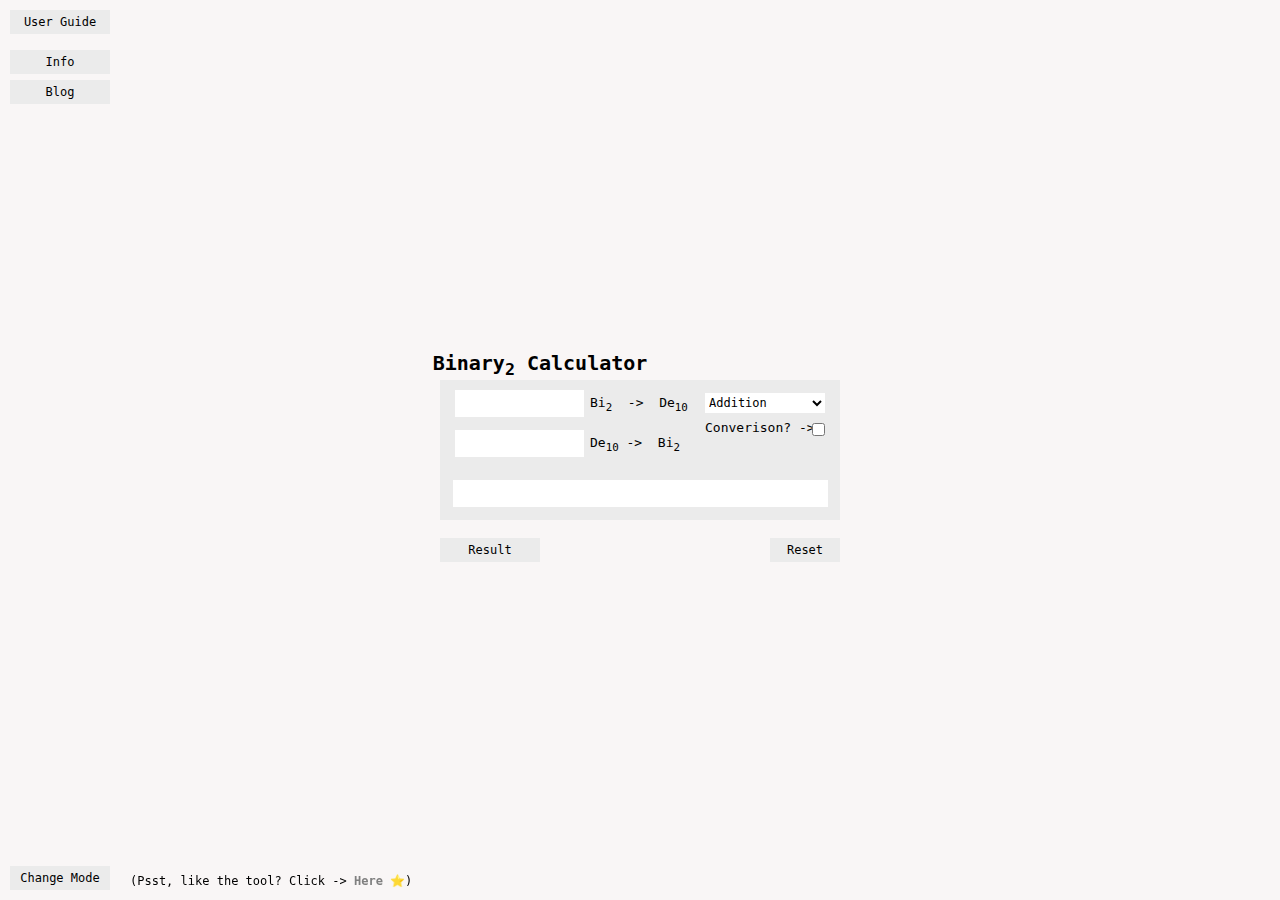
<file: index.html>
<!DOCTYPE html>
<html lang="en">
<head>
    <meta charset="UTF-8">
    <meta name="viewport" content="width=device-width, initial-scale=1.0">
    <link rel="stylesheet" href="indexStyles.css">
    <link rel="icon" type="image/x-icon" href="binaryKeyLogo.jpg">
    <script src="scripts.js"></script>
    <title>Binary Calculator</title>
</head>
<body>
    <div class="mainDiv">
        <div class="binCalTxtDiv">
            <p class="binCalTxt"> <b>Binary<sub>2</sub> Calculator</b></p>        
        </div>
        
        <div class="calcDiv">
            <form>
                <label class="checkBoxLbl" for="myCheckbox">Converison? -></label>
                <input class="checkbox" type="checkbox" id="myCheckbox" name="myCheckbox" value="checked">
                <div class="tooltip">Want to know how this is done? Click -> <b> <a style="text-decoration: none; color: grey;" href="info.html">Here</a></b></div>
            </form>
            <div class="labels-container">
                <p class="biLbl" for="myCheckbox">Bi<sub>2</sub>&emsp; -> &emsp;De<sub>10</sub></p>
                <p class="DeLbl" for="myCheckbox">De<sub>10</sub> -> &emsp;Bi<sub>2</sub></p>
            </div>
            
            <input class="numberOne" type="text" id="binOne" placeholder="" maxlength="8">
            <input class="numberTwo" type="text" id="binTwo" placeholder="" maxlength="8">
            <input class="outputBox" type="text" id="binResult" placeholder="" readonly>

            <div class="customSelect">
                <select class="opSelect" id="baseSelect">
                    <option value="Addition">Addition</option>
                    <option value="Subtraction">Subtraction</option>
                    <option value="Multiplication">Multiplication</option>
                    <option value="Division">Division</option>
                </select>
            </div>
        </div>

        <button class="resultButton" id="calculateButton">Result</button>
        <button class="resetButton" id="resetButton">Reset</button>
    </div>
    <button class="darkModeButton" id="darkModeButton">Change Mode</button>
    <a href="userGuide.html" class="userGuideButton" id="userGuideButton">User Guide</a>
    <p class="psstTxt">(Psst, like the tool? Click -> <b><a style="text-decoration: none; color: grey;"  href="https://github.com/ashtondunderdale/binaryCalculator.github.io">Here ⭐</a></b>)</p>
    <a href="info.html" class="infoButton" id="infoButton">Info</a>
    <a href="blog.html" class="blogButton" id="blogButton">Blog</a>

</body>
</html>
</file>
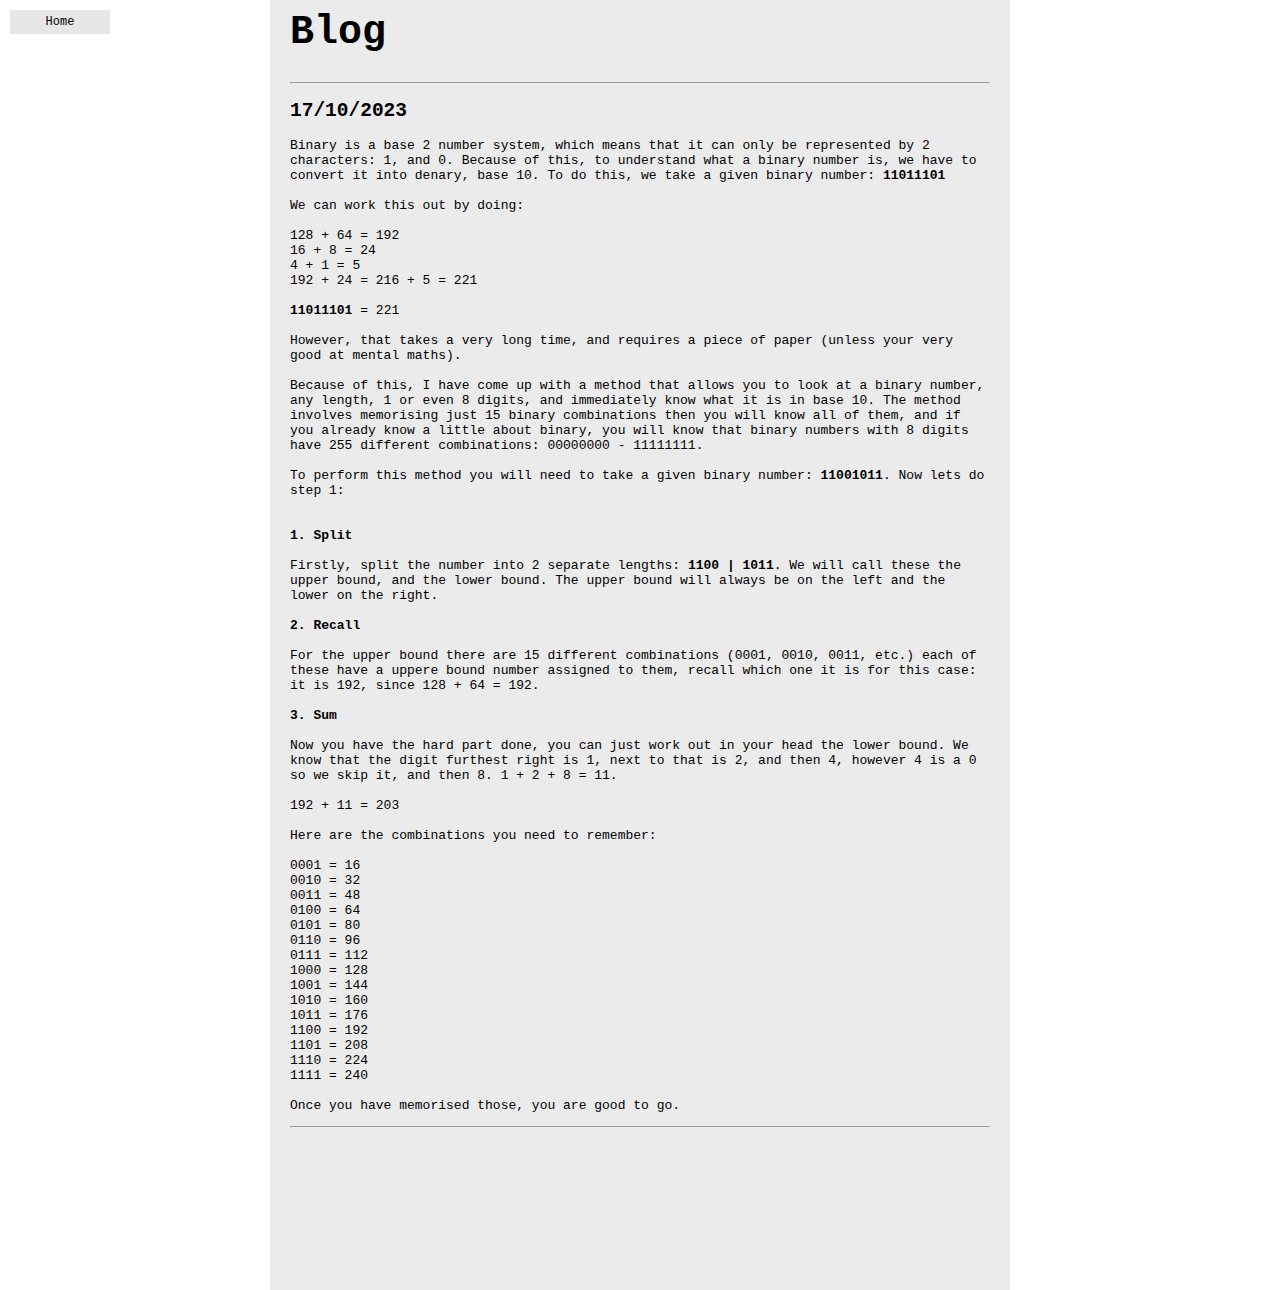
<file: blog.html>
<!DOCTYPE html>
<html lang="en">
<head>
    <meta charset="UTF-8">
    <meta name="viewport" content="width=device-width, initial-scale=1.0">
    <link rel="icon" type="image/x-icon" href="binaryKeyLogo.jpg">
    <link rel="stylesheet" href="altStyles.css">
    <script src="scripts.js"></script>
    <title>Blog Page</title>
</head>
    <body>
        <a href="index.html" class="homeButton">Home</a>
        <div class="mainDiv">
            <h1 class="userGuideTitle">Blog</h1> <hr>
            <h2 class="blogDate">17/10/2023</h2>
            <p class="blogText">Binary is a base 2 number system, which means that it can only be represented by 2 characters: 1, and 0.
                Because of this, to understand what a binary number is, we have to convert it into denary, base 10. To do this, we take a
                given binary number: <b>11011101</b> <br><br>We can work this out by doing: <br><br> 128 + 64 = 192 <br> 16 + 8 = 24 <br> 
                4 + 1 = 5 <br> 192 + 24 = 216 + 5 = 221 <br> <br> <b>11011101</b> = 221 <br><br> However, that takes a very long time, and 
                requires a piece of paper (unless your very good at mental maths). <br><br>Because of this, I have come up with a method that
                allows you to look at a binary number, any length, 1 or even 8 digits, and immediately know what it is in base 10. The method 
                involves memorising just 15 binary combinations then you will know all of them, and if you already know a little about binary,
                you will know that binary numbers with 8 digits have 255 different combinations: 00000000 - 11111111. <br><br> To perform this
                method you will need to take a given binary number: <b>11001011</b>. Now lets do step 1: <br><br><br><b>1. Split</b> <br><br>
                Firstly, split the number into 2 separate lengths: <b>1100 | 1011</b>. We will call these the upper bound, and the lower bound.
                The upper bound will always be on the left and the lower on the right. <br><br><b>2. Recall</b> <br><br>For the upper bound
                there are 15 different combinations (0001, 0010, 0011, etc.) each of these have a uppere bound number assigned to them, recall 
                which one it is for this case: it is 192, since 128 + 64 = 192. <br><br><b>3. Sum</b><br><br>Now you have the hard part done, 
                you can just work out in your head the lower bound. We know that the digit furthest right is 1, next to that is 2, and then 4, 
                however 4 is a 0 so we skip it, and then 8. 1 + 2 + 8 = 11. <br><br>192 + 11 = 203 <br><br>Here are the combinations you need to 
                remember: <br><br>0001 = 16 <br>0010 = 32 <br>0011 = 48 <br>0100 = 64 <br> 0101 = 80 <br>0110 = 96 <br> 0111 = 112 <br>1000 = 128 
                <br> 1001 = 144 <br> 1010 = 160 <br> 1011 = 176 <br> 1100 = 192 <br> 1101 = 208 <br> 1110 = 224 <br> 1111 = 240 <br><br> Once you
                have memorised those, you are good to go. <br> <hr>
                </p>
        </div>
    </body>
</html>
</file>
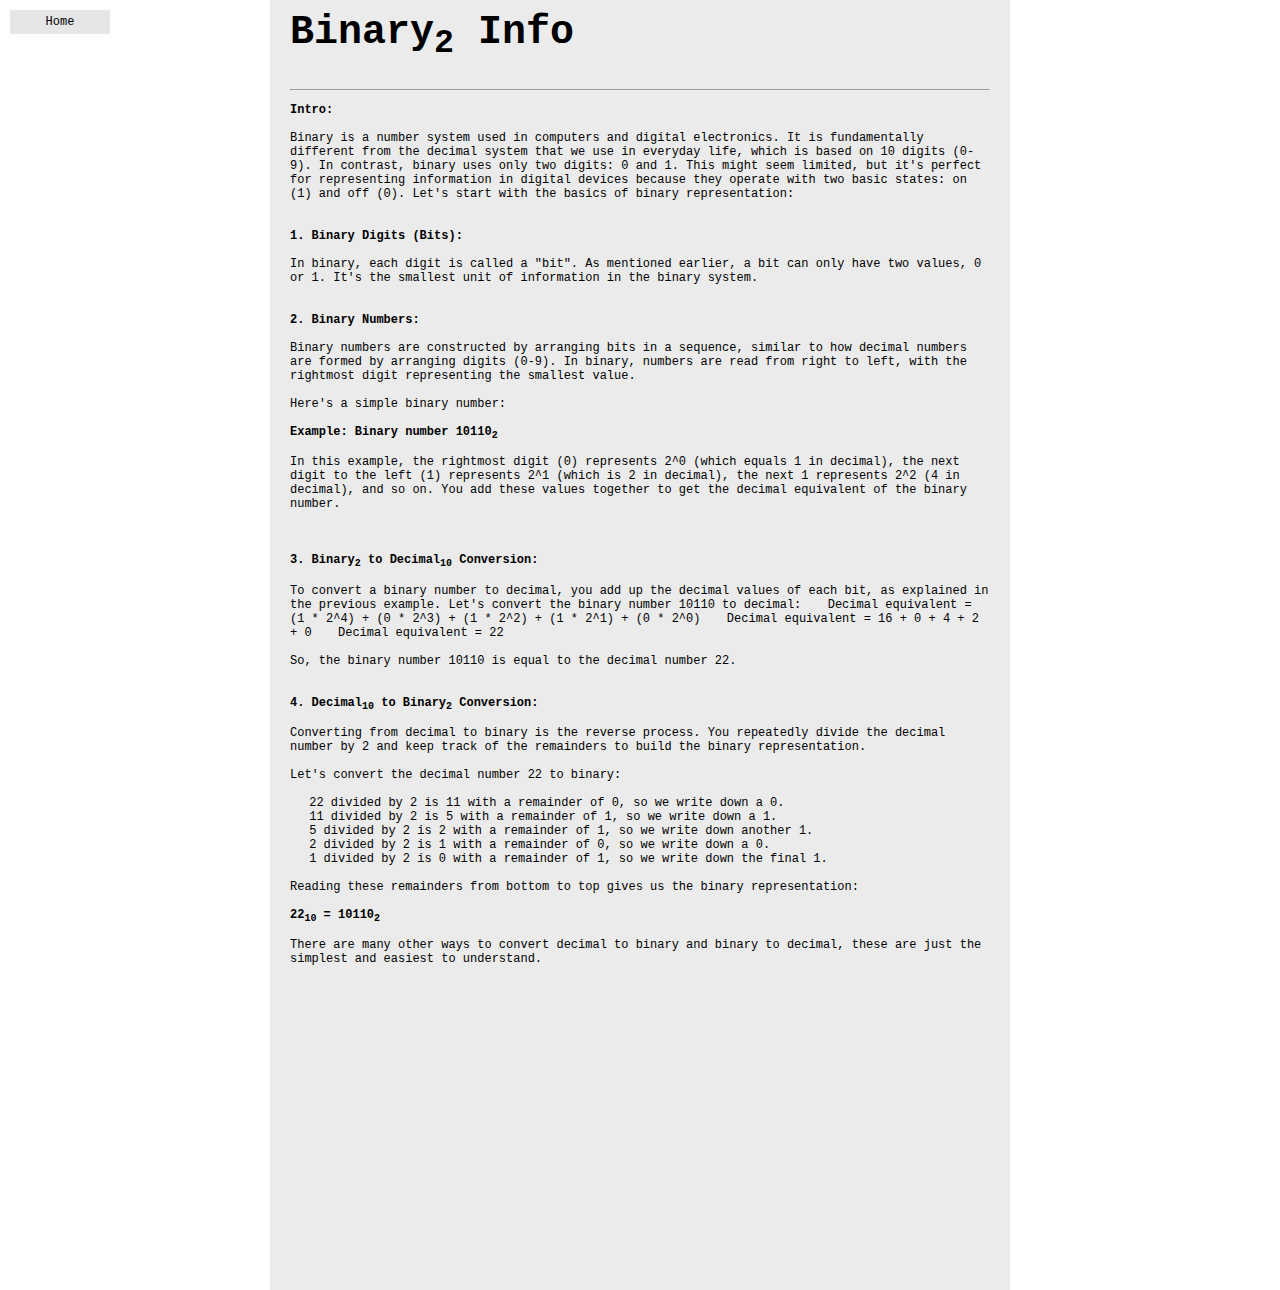
<file: info.html>
<!DOCTYPE html>
<html lang="en">
<head>
    <meta charset="UTF-8">
    <meta name="viewport" content="width=device-width, initial-scale=1.0">
    <link rel="icon" type="image/x-icon" href="binaryKeyLogo.jpg">
    <link rel="stylesheet" href="altStyles.css">
    <script src="scripts.js"></script>
    <title>User Guide</title>
</head>
    <body>
        <a href="index.html" class="homeButton">Home</a>
        <div class="mainDiv">
            <h1 class="userGuideTitle">Binary<sub>2</sub> Info</h1> <hr>
            <p class="userGuideTxt"><b>Intro:</b><br><br> Binary is a number system used in computers and digital electronics. It is fundamentally different 
                from the decimal system that we use in everyday life, which is based on 10 digits (0-9). In contrast, binary uses only 
                two digits: 0 and 1. This might seem limited, but it's perfect for representing information in digital devices because 
                they operate with two basic states: on (1) and off (0). Let's start with the basics of binary representation:
                <br><br><br>
                <b>1. Binary Digits (Bits):</b><br><br>
                In binary, each digit is called a "bit". As mentioned earlier, a bit can only have two values, 0 or 1. It's the smallest 
                unit of information in the binary system.
                <br><br><br>
                <b>2. Binary Numbers:</b><br><br>
                Binary numbers are constructed by arranging bits in a sequence, similar to how decimal numbers are formed by arranging 
                digits (0-9). In binary, numbers are read from right to left, with the rightmost digit representing the smallest value. 
                <br><br>
                Here's a simple binary number:
                <br><br>
                <b>Example: Binary number 10110<sub>2</sub></b><br><br>
                
                In this example, the rightmost digit (0) represents 2^0 (which equals 1 in decimal), the next digit to the left (1) 
                represents 2^1 (which is 2 in decimal), the next 1 represents 2^2 (4 in decimal), and so on. You add these values 
                together to get the decimal equivalent of the binary number. <br><br><br><br>
            
                <b>3. Binary<sub>2</sub> to Decimal<sub>10</sub> Conversion:</b><br><br>
                To convert a binary number to decimal, you add up the decimal values of each bit, as explained in the previous example. 
                Let's convert the binary number 10110 to decimal:
                
                &emsp; Decimal equivalent = (1 * 2^4) + (0 * 2^3) + (1 * 2^2) + (1 * 2^1) + (0 * 2^0)
                &emsp; Decimal equivalent = 16 + 0 + 4 + 2 + 0
                &emsp; Decimal equivalent = 22
                <br><br>
                So, the binary number 10110 is equal to the decimal number 22.
                <br><br><br>
                <b>4. Decimal<sub>10</sub> to Binary<sub>2</sub> Conversion:</b><br><br>
                Converting from decimal to binary is the reverse process. You repeatedly divide the decimal number by 2 and keep 
                track of the remainders to build the binary representation. <br><br>
                
                Let's convert the decimal number 22 to binary:
                <br><br>
                &emsp; 22 divided by 2 is 11 with a remainder of 0, so we write down a 0. <br>
                &emsp; 11 divided by 2 is 5 with a remainder of 1, so we write down a 1. <br>
                &emsp; 5 divided by 2 is 2 with a remainder of 1, so we write down another 1. <br>
                &emsp; 2 divided by 2 is 1 with a remainder of 0, so we write down a 0. <br>
                &emsp; 1 divided by 2 is 0 with a remainder of 1, so we write down the final 1. <br><br>
                Reading these remainders from bottom to top gives us the binary representation: <br><br>
                
                <b>22<sub>10</sub> = 10110<sub>2</sub></b><br><br>
                There are many other ways to convert decimal to binary and binary to decimal, these are just the simplest and easiest
                to understand.
            </p>
        </div>
    </body>
</html>
</file>
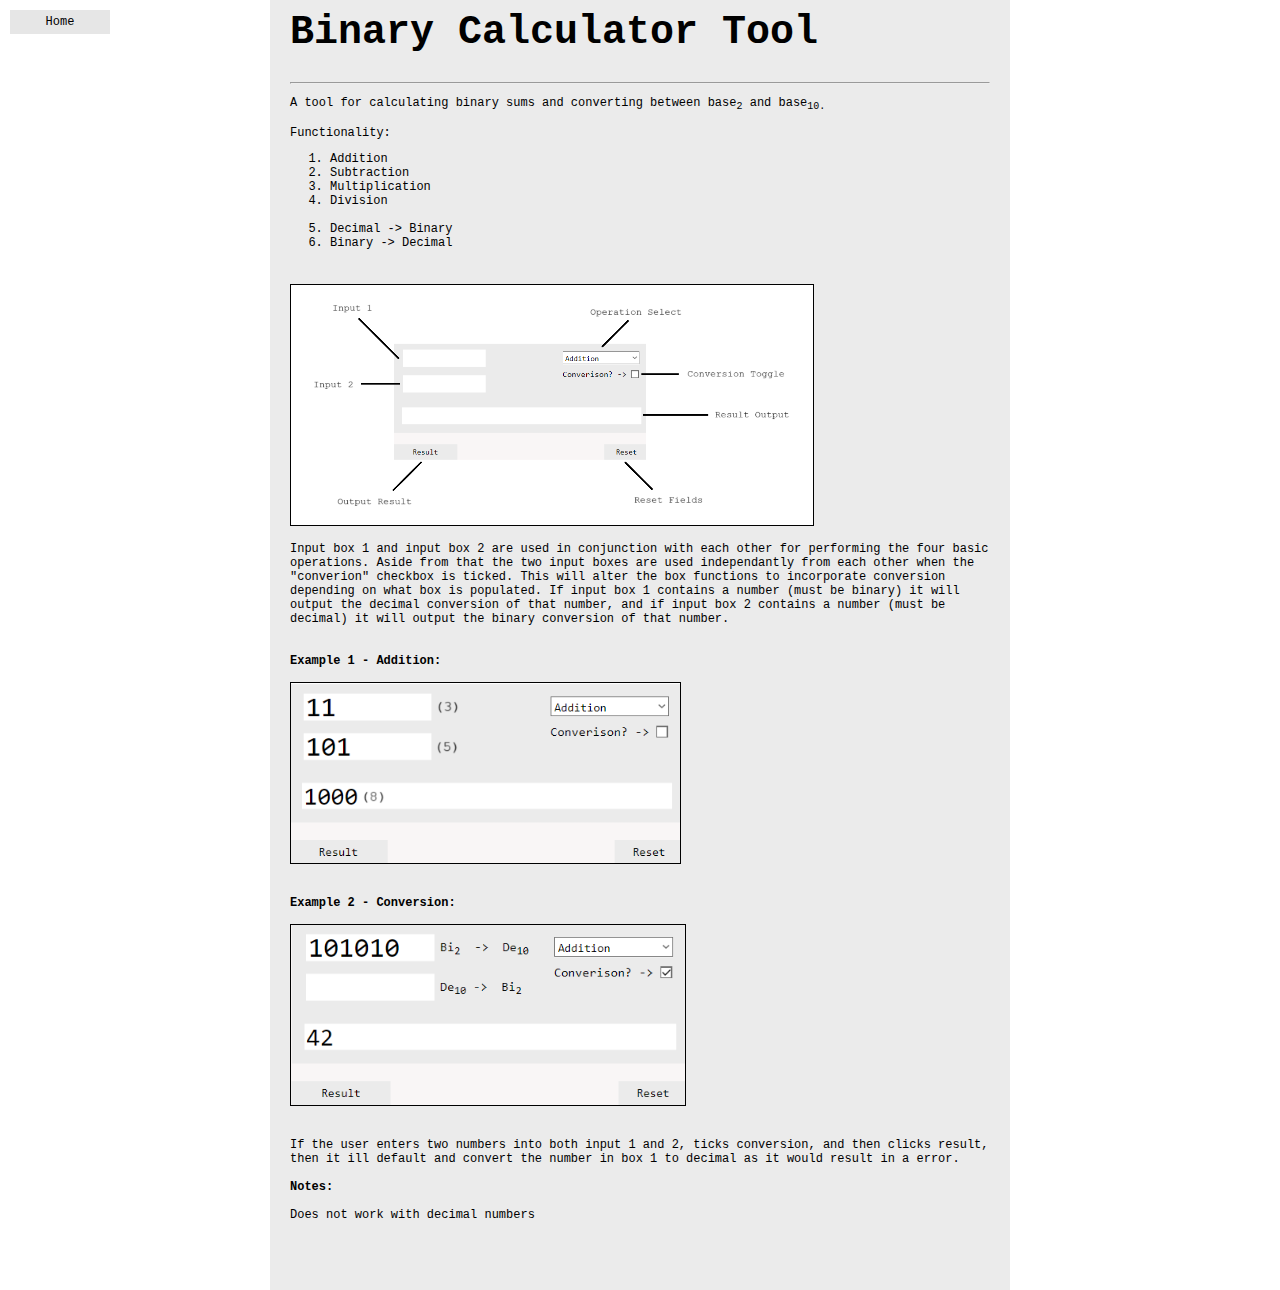
<file: userGuide.html>
<!DOCTYPE html>
<html lang="en">
<head>
    <meta charset="UTF-8">
    <meta name="viewport" content="width=device-width, initial-scale=1.0">
    <link rel="icon" type="image/x-icon" href="binaryKeyLogo.jpg">
    <link rel="stylesheet" href="altStyles.css">
    <script src="scripts.js"></script>
    <title>User Guide</title>
</head>
    <body>
        <a href="index.html" class="homeButton">Home</a>
        <div class="mainDiv">
            <h1 class="userGuideTitle">Binary Calculator Tool</h1> <hr>
            <p class="userGuideTxt">A tool for calculating binary sums and converting between base<sub>2</sub> and base<sub>10.</sub>
                <br> <br> Functionality: 
                <ol class="userGuideTxt">
                    <li>Addition</li>
                    <li>Subtraction</li>
                    <li>Multiplication</li>
                    <li>Division</li> <br>
                    <li>Decimal -> Binary</li>
                    <li>Binary -> Decimal</li>
                  </ol>         
            </p> <br>
            <img class="binaryCalcSs" src="binaryCalcSs.png" alt="binary Calculator Image">
            <p class="userGuideTxt">Input box 1 and input box 2 are used in conjunction with each other for performing the four basic 
                operations. Aside from that the two input boxes are used independantly from each other when the "converion"  
                checkbox is ticked. This will alter the box functions to incorporate conversion depending on what box is populated.
                If input box 1 contains a number (must be binary) it will output the decimal conversion of that number, and if
                input box 2 contains a number (must be decimal) it will output the binary conversion of that number. <br><br><br>
                <b>Example 1 - Addition:</b> <br> <br>
                <img class="binaryCalcSsAddition" src="binaryCalcSsAddition.png" alt="Binary Calculator Addition Image"> <br> <br> <br>
                <b>Example 2 - Conversion:</b> <br> <br>
                <img class="binaryToDecimalSs" src="binaryToDecimalSs.png" alt="Binary Calculator Conversion Image"> <br><br><br>
                If the user enters two numbers into both input 1 and 2, ticks conversion, and then clicks result, then it ill default
                and convert the number in box 1 to decimal as it would result in a error. <br><br>
                <b>Notes:</b><br><br>
                Does not work with decimal numbers
            </p>
        </div>
    </body>
</html>
</file>
<file: indexStyles.css>
body {
    background-color: var(--bg-color-light);
    color: var(--text-color-light);
    transition: background-color 0.3s, color 0.3s;
    display: flex;
    justify-content: center;
    align-items: center;
    height: 100vh;
    margin: 0;
}

.mainDiv {
    display: flex;
    flex-direction: column;
    align-items: center;
    border: black 1px solid;
}

.calcDiv {
    background-color: var(--bg-calcDiv-background-white);
    width: 400px;
    height: 140px;
    max-width: 100%;
    position: absolute;
    top: 50%;
    left: 50%;
    transform: translate(-50%, -50%);
    transition: background-color 0.3s;
}

.dark-mode .calcDiv {
    background-color: var(--bg-calcDiv-background-dark); 
}

.binCalTxt {
    position: absolute;
    top: 50%; 
    left: 50%; 
    transform: translate(-50%, -50%);
    font-family: monospace;
    font-size: 20px;
    margin-top: -85px;
    margin-left: -100px;
}

.numberOne {
    width: 125px; 
    height: 25px;
    font-size: 28px;
    margin-left: 15px;
    margin-bottom: 10px;
    margin-top: 10px;
    font-family: monospace;
    border: none;
}

.numberTwo {
    width: 125px;
    height: 25px;
    font-size: 28px;
    margin-left: 15px;
    margin-bottom: 10px;
    font-family: monospace;
    border: none;
    top: 50px;
    left: 0px;
    position: absolute;
}

.outputBox{
    width: 371px;
    height: 25px;
    font-size: 25px;
    margin-left: 13px;
    margin-bottom: 10px;
    margin-top: 10px;
    font-family: monospace;
    border: none; 
    position: absolute;
    top: 90px;
    left: 0px;
}

.resultButton {
    position: absolute;
    top: 50%; 
    left: 50%; 
    transform: translate(-50%, -50%);
    background-color: rgb(235, 235, 235);
    color: black;
    border: none;
    font-family: monospace;
    width: 100px;
    height: 24px;
    font-size: 12px;
    transition: transform 0.3s, color 0.3s, background-color 0.3s;
    margin-top: 100px;
    margin-left: -150px;
}

.resultButton:hover {
    background-color: rgb(150, 150, 150);
    color: white;
}

.resultButton:active {
    background-color: rgb(117, 117, 117);
    transition: none;
    box-shadow: 0 4px 6px rgba(255, 255, 255, 0.1);

}

.dark-mode .resultButton {
    background-color: var(--bg-calcDiv-background-dark); 
    color: white;
}

.dark-mode .resultButton:hover {
    background-color: rgb(150, 150, 150);
    color: white;
}

.dark-mode .resultButton:active {
    background-color: rgb(117, 117, 117);
    transition: none;
    box-shadow: 0 4px 6px rgba(255, 255, 255, 0.1);

}

.resetButton {
    position: absolute;
    top: 50%; 
    left: 50%; 
    transform: translate(-50%, -50%);
    background-color: rgb(235, 235, 235);
    color: black;
    border: none;
    font-family: monospace;
    width: 70px;
    height: 24px;
    font-size: 12px;
    transition: transform 0.3s, color 0.3s, background-color 0.3s;
    margin-top: 100px;
    margin-left: 165px;
}

.resetButton:hover {
    background-color: rgb(150, 150, 150);
    color: white;
}

.resetButton:active {
    background-color: rgb(117, 117, 117);
    transition: none;
    box-shadow: 0 4px 6px rgba(0, 0, 0, 0.1);

}

.dark-mode .resetButton {
    background-color: var(--bg-calcDiv-background-dark); 
    color: white;
}

.dark-mode .resetButton:hover {
    background-color: rgb(150, 150, 150);
    color: white;
}

.dark-mode .resetButton:active {
    background-color: rgb(117, 117, 117);
    transition: none;
    box-shadow: 0 4px 6px rgba(255, 255, 255, 0.1);
}


.opSelect {
    position: relative;
    top: -34px;
    left: 265px;
    background-color: rgb(255, 255, 255);
    border: none;
    outline: none;
    font-family: monospace;
    width: 120px;
    font-size: 12px;
    height: 20px;
}

.opSelect option:checked {
    background-color: rgb(117, 117, 117);
    color: white;
}

.opSelect option:hover {
    background-color: rgb(117, 117, 117); 
    color: white; 
}

:root {
    --bg-color-light: rgb(249, 246, 246);
    --bg-color-dark: rgb(50, 50, 50);

    --bg-calcDiv-background-dark: rgb(69, 69, 69);
    --bg-calcDiv-background-white: rgb(235, 235, 235);

    --text-color-light: black;
    --text-color-dark: white;
}

body {
    background-color: var(--bg-color-light);
    color: var(--text-color-light);
    transition: background-color 0.3s, color 0.3s;
}

.dark-mode {
    background-color: var(--bg-color-dark);
    color: var(--text-color-dark);
}

.darkModeButton {
    position: fixed; 
    bottom: 10px;
    left: 10px; 
    font-size: 12px;
    background-color: rgb(235, 235, 235);
    color: black;
    border: none;
    font-family: monospace;
    width: 100px;
    height: 24px;
    transition: transform 0.3s, color 0.3s, background-color 0.3s;
}

.darkModeButton:hover {
    background-color: rgb(150, 150, 150);
    color: white;
    transform: scale(1.05);
}

.darkModeButton:active {
    background-color: rgb(117, 117, 117);
    transition: none;
    box-shadow: 0 4px 6px rgba(0, 0, 0, 0.1);

}

.dark-mode .darkModeButton {
    background-color: var(--bg-calcDiv-background-dark); 
    color: white;
}

.dark-mode .darkModeButton:hover {
    background-color: rgb(150, 150, 150);
    color: white;
    transform: scale(1.05);
}

.dark-mode .darkModeButton:active {
    background-color: rgb(117, 117, 117);
    transition: none;
    box-shadow: 0 4px 6px rgba(255, 255, 255, 0.1);
}

.checkbox{
    top: 40px;
    left: 368px;
    position: absolute;
}

.checkBoxLbl{
    top: 40px;
    left: 265px;
    position: absolute; 
    font-family: monospace;
}

.biLbl {
    position: absolute;
    font-family: monospace;
    top: 2px;
    left: 150px;
}

.DeLbl {
    position: absolute;
    font-family: monospace;
    top: 42px;
    left: 150px;
}

#myCheckbox:checked + .labels-container #biLbl,
#myCheckbox:checked + .labels-container #DeLbl {
    display: block;
}

.userGuideButton {
    position: fixed;
    top: 10px;
    left: 10px;
    font-size: 12px;
    background-color: rgb(235, 235, 235);
    color: black;
    border: none;
    font-family: monospace;
    width: 100px;
    height: 24px;
    transition: transform 0.3s, color 0.3s, background-color 0.3s;
    text-decoration: none; 
    display: flex;
    justify-content: center; 
    align-items: center; 
}


.userGuideButton:hover {
    background-color: rgb(150, 150, 150);
    color: white;
    transform: scale(1.05);
}

.userGuideButton:active {
    background-color: rgb(117, 117, 117);
    transition: none;
    box-shadow: 0 4px 6px rgba(0, 0, 0, 0.1);

}

.dark-mode .userGuideButton {
    background-color: var(--bg-calcDiv-background-dark); 
    color: white;
}

.dark-mode .userGuideButton:hover {
    background-color: rgb(150, 150, 150);
    color: white;
    transform: scale(1.05);
}

.dark-mode .userGuideButton:active {
    background-color: rgb(117, 117, 117);
    transition: none;
    box-shadow: 0 4px 6px rgba(255, 255, 255, 0.1);
}

.psstTxt {
    font-family: monospace;
    position: fixed;
    bottom: 0px;
    left: 130px; 
    font-size: 12px;
    text-decoration: none;
}

.checkbox:hover + .tooltip {
    display:block;
}

.tooltip {
    display: none;
    position: absolute;
    background-color: var(--bg-calcDiv-background-white);
    color: var(--bg-color-dark);
    padding: 5px;
    top: 10px;
    left: 410px;
    width: 220px;
    font-family: monospace;
    opacity: 0;
    transition: opacity 0.3s;

}

.checkbox:checked + .tooltip,
.checkbox-label:hover + .tooltip {
    display: block;
    opacity: 1;
}

.dark-mode .tooltip{
    background-color: var(--bg-calcDiv-background-dark);
    color: var(--bg-calcDiv-color-white);
}

.infoButton {
    position: absolute; 
    top: 50px;
    left: 10px; 
    font-size: 12px;
    background-color: rgb(235, 235, 235);
    text-decoration: none;
    display: flex;
    justify-content: center; 
    align-items: center; 
    color: black;
    border: none;
    font-family: monospace;
    width: 100px;
    height: 24px;
    transition: transform 0.3s, color 0.3s, background-color 0.3s;
}


.infoButton:hover {
    background-color: rgb(150, 150, 150);
    color: white;
    transform: scale(1.05);
}

.infoButton:active {
    background-color: rgb(117, 117, 117);
    transition: none;
    box-shadow: 0 4px 6px rgba(0, 0, 0, 0.1);

}

.dark-mode .infoButton {
    background-color: var(--bg-calcDiv-background-dark); 
    color: white;
}

.dark-mode .infoButton:hover {
    background-color: rgb(150, 150, 150);
    color: white;
    transform: scale(1.05);
}

.dark-mode .infoButton:active {
    background-color: rgb(117, 117, 117);
    transition: none;
    box-shadow: 0 4px 6px rgba(255, 255, 255, 0.1);
}

.blogButton {
    position: absolute; 
    top: 80px;
    left: 10px; 
    font-size: 12px;
    background-color: rgb(235, 235, 235);
    text-decoration: none;
    display: flex;
    justify-content: center; 
    align-items: center; 
    color: black;
    border: none;
    font-family: monospace;
    width: 100px;
    height: 24px;
    transition: transform 0.3s, color 0.3s, background-color 0.3s;
}


.blogButton:hover {
    background-color: rgb(150, 150, 150);
    color: white;
    transform: scale(1.05);
}

.blogButton:active {
    background-color: rgb(117, 117, 117);
    transition: none;
    box-shadow: 0 4px 6px rgba(0, 0, 0, 0.1);

}

.dark-mode .blogButton {
    background-color: var(--bg-calcDiv-background-dark); 
    color: white;
}

.dark-mode .blogButton:hover {
    background-color: rgb(150, 150, 150);
    color: white;
    transform: scale(1.05);
}

.dark-mode .blogButton:active {
    background-color: rgb(117, 117, 117);
    transition: none;
    box-shadow: 0 4px 6px rgba(255, 255, 255, 0.1);
}
</file>
<file: altStyles.css>
:root {
    --bg-color-light: rgb(249, 246, 246);
    --bg-color-dark: rgb(50, 50, 50);

    --bg-mainDiv-background-dark: rgb(70, 70, 70);
    --bg-mainDiv-background-white: rgb(235, 235, 235);

    --text-color-light: black;
    --text-color-dark: white;
}

.dark-mode {
    background-color: var(--bg-color-dark);
    color: var(--text-color-dark);
}

html, body {
    height: 100%;
    margin: 0;
    padding: 0;
    display: flex;
    justify-content: center;
    color: var(--text-color-light);
    transition: background-color 0.3s, color 0.3s;
}

.mainDiv {
    padding: 20px;
    width: 700px;
    height: 1250px;
    align-items: center;
    background-color: var(--bg-mainDiv-background-white);
}

.dark-mode .mainDiv {
    background-color: var(--bg-mainDiv-background-dark);
}

.homeButton {
    position: fixed;
    top: 10px;
    left: 10px;
    font-size: 12px;
    background-color: rgb(230, 230, 230);
    color: black;
    font-family: monospace;
    width: 100px;
    height: 24px;
    transition: transform 0.3s, color 0.3s, background-color 0.3s;
    text-decoration: none;
    display: flex;
    justify-content: center;
    align-items: center;
}

.homeButton:hover {
    background-color: rgb(150, 150, 150);
    color: white;
    transform: scale(1.05);
}

.homeButton:active {
    background-color: rgb(117, 117, 117);
    transition: none;
    box-shadow: 0 4px 6px rgba(0, 0, 0, 0.1);
}

.dark-mode .homeButton {
    background-color: var(--bg-mainDiv-background-dark); 
    color: white;
}

.dark-mode .homeButton:hover {
    background-color: rgb(150, 150, 150);
    color: white;
    transform: scale(1.05);
}

.dark-mode .homeButton:active {
    background-color: rgb(117, 117, 117);
    transition: none;
    box-shadow: 0 4px 6px rgba(255, 255, 255, 0.1);
}

.userGuideTxt{
    font-family: monospace;
    font-size: 12px;
}

.userGuideTitle{
    font-family: monospace;
    font-size: 40px;
    margin-top: -10px;
}

.binaryCalcSs{
    border: solid 1px black;
    height: 240px;
}

.dark-mode .binaryCalcSs{
    border-color: white;
}

.binaryCalcSsAddition{
    border: solid 1px black;
    height: 180px;
}

.dark-mode .binaryCalcSsAddition{
    border-color: white;
}

.binaryToDecimalSs{
    border: solid 1px black;
    height: 180px;
}

.dark-mode .binaryToDecimalSs{
    border-color: white;
}

.blogDate{
    font-family: monospace;
}

.blogText{
    font-family: monospace;
}
</file>
